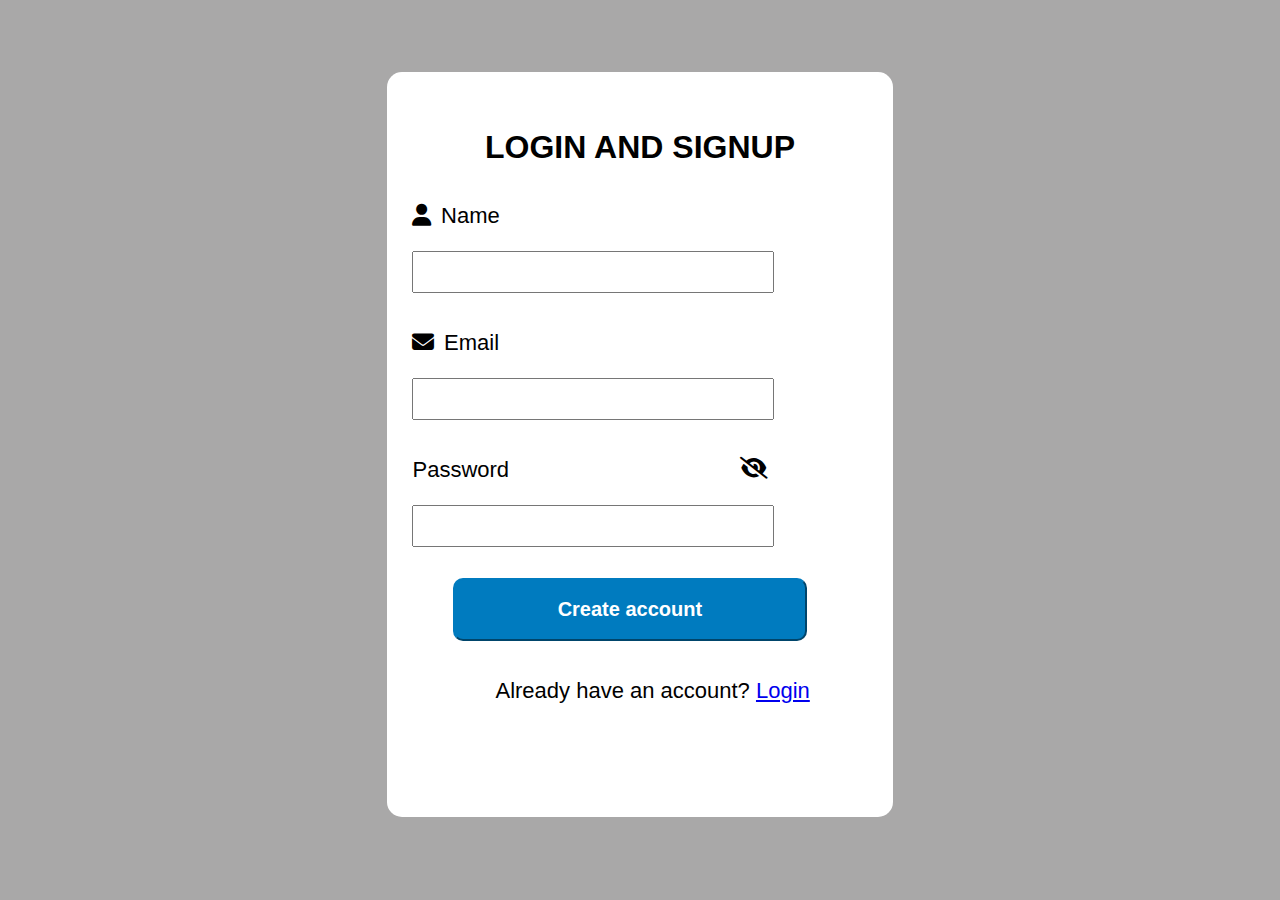
<file: index.html>
<!DOCTYPE html>
<html lang="en">
<head>
    <meta charset="UTF-8">
    <meta name="viewport" content="width=device-width, initial-scale=1.0">
    <link rel="stylesheet" href="src/style.css">
    <link rel="stylesheet" href="https://cdnjs.cloudflare.com/ajax/libs/font-awesome/6.5.2/css/all.min.css">
    <title>Document</title>
</head>
<body>
    <div id="signupform" class="container">
    <div  class="main">
         <h1>LOGIN AND SIGNUP</h1>

         <p id="signupname"><i class="fa-solid fa-user margin"></i>Name</p>
         <input type="text">

         <p id="signupemail"><i class="fa-solid fa-envelope margin"></i>Email</p>
         <input type="email">

         <p >Password<i class="fa-solid fa-eye-slash distance" id="eyeicon" onclick="show()"></i></p>
         <input type="password" id="passwordin">

         <button id="signbtn">Create account</button>
         <P class="special">Already have an account? <a href="src/login.html">Login</a></P>
    </div>
    </div>

<script src="script.js"></script>

</body>




</html>
</file>
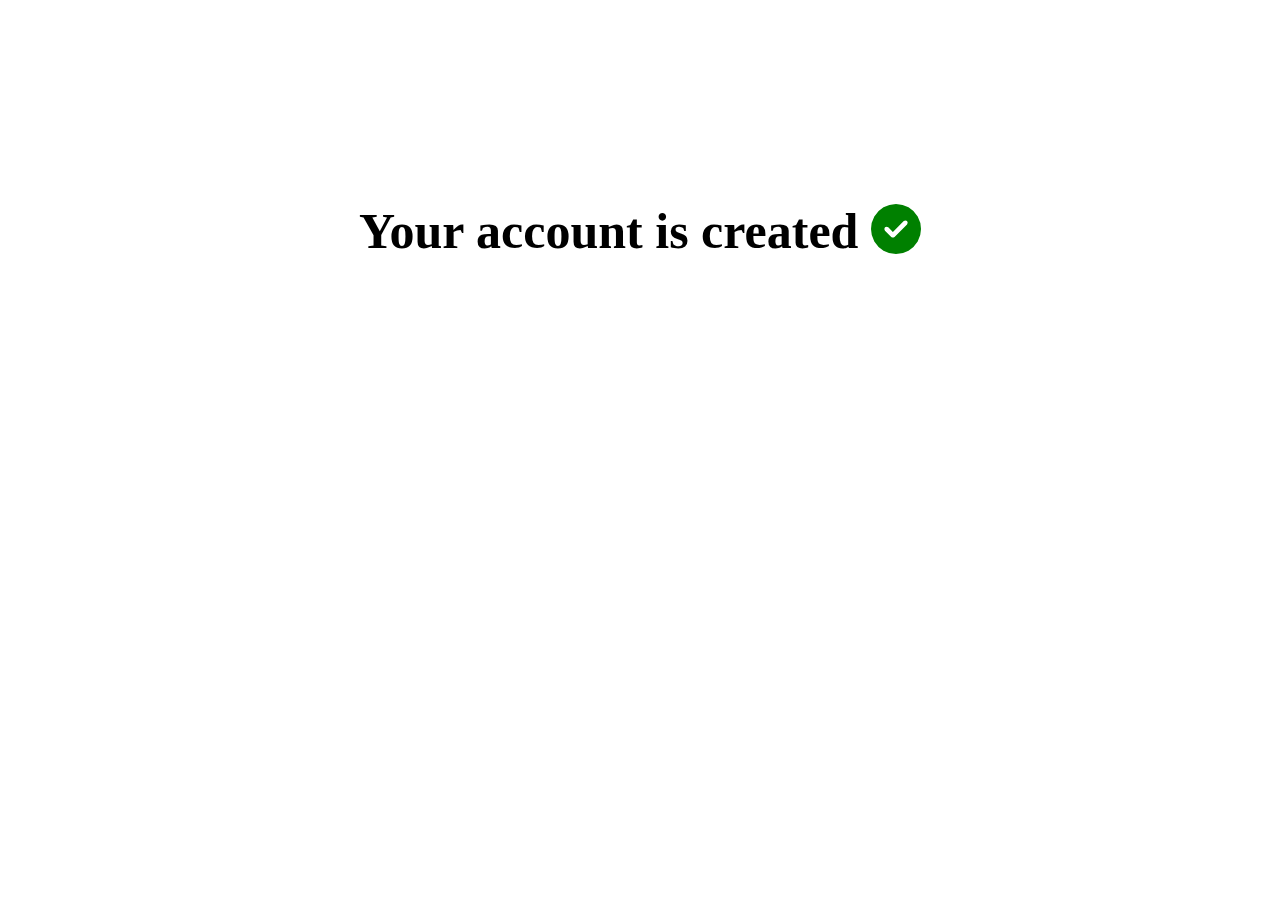
<file: src/dashboard.html>
<!DOCTYPE html>
<html lang="en">
<head>
    <meta charset="UTF-8">
    <meta name="viewport" content="width=, initial-scale=1.0">
    <title>Document</title>
    <link rel="stylesheet" href="https://cdnjs.cloudflare.com/ajax/libs/font-awesome/6.5.2/css/all.min.css">
    <style>
        h1{
            font-size: 50px;
            text-align: center;
            margin-top: 16%;
        }
        .fa-solid{
            color: green;
            margin-left: 1%;
        }
    </style>
</head>
<body>
    <h1>Your account is created<i class="fa-solid fa-circle-check"></i></h1>
</body>
</html>
</file>
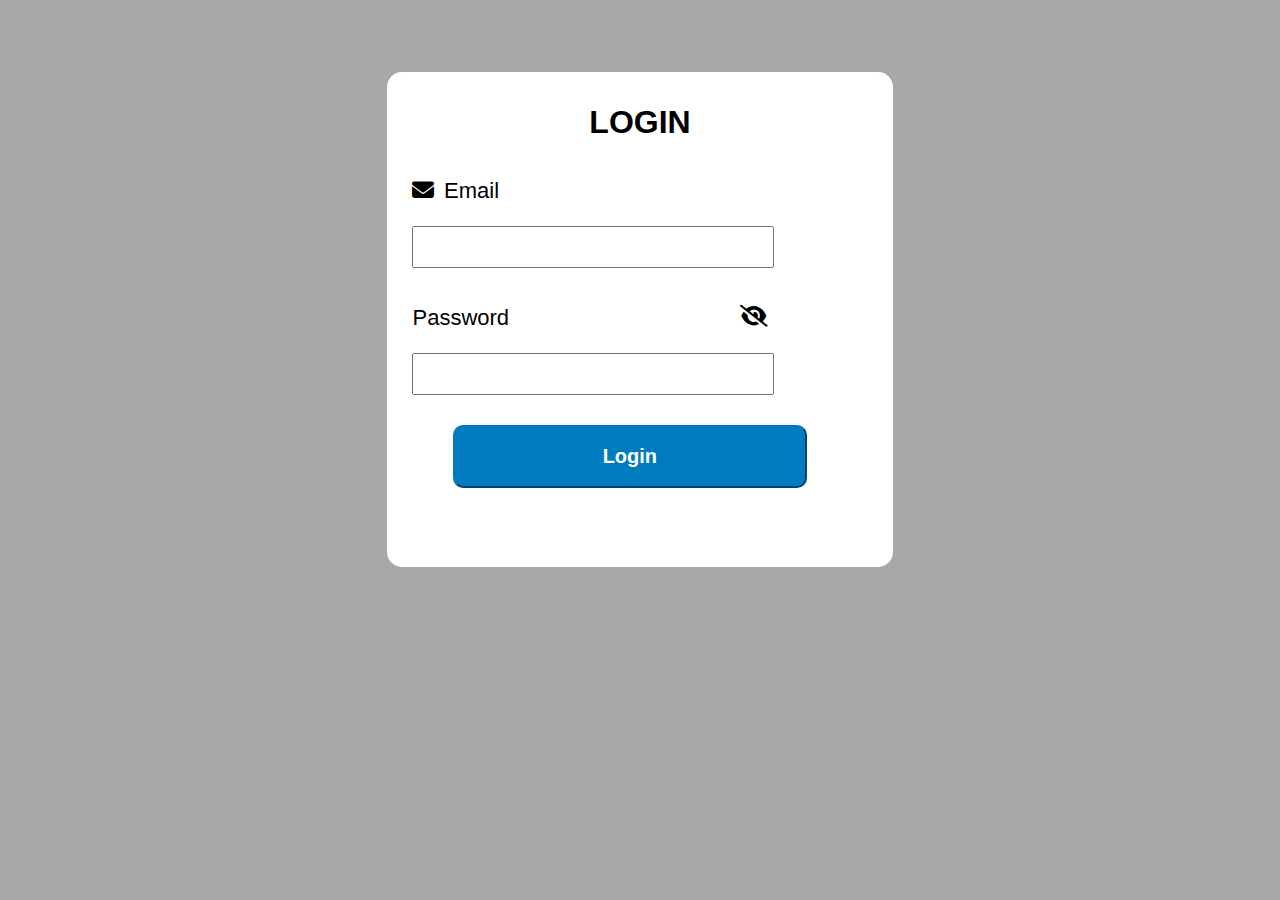
<file: src/login.html>
<!DOCTYPE html>
<html lang="en">
<head>
    <meta charset="UTF-8">
    <meta name="viewport" content="width=device-width, initial-scale=1.0">
    <title>Document</title>
    <link rel="stylesheet" href="https://cdnjs.cloudflare.com/ajax/libs/font-awesome/6.5.2/css/all.min.css">
    <link rel="stylesheet" href="style.css">
</head>
<body>
    <div id="loginform" class="container">
        <div class="main-two">
             <h1>LOGIN</h1>

             <p id="loginemail"><i class="fa-solid fa-envelope margin"></i>Email</p>
             <input type="email">

             <p >Password<i class="fa-solid fa-eye-slash distance" id="eyeicon" onclick="show()"></i></p>
             <input type="password" id="passwordlog">

             <button id="logbtn">Login</button>
        </div>
        </div>
</body>
<script src="../script.js"></script>
</html>
</file>
<file: src/style.css>
body{
    background-color: rgb(169, 168, 168);
    padding-top: 5%;
    font-family: Arial, Helvetica, sans-serif;
}
.container h1{
    color: black;
    text-align: center;
    padding-top: 2%;
}
#loginform{
    animation: slide-in 0.5s ease-in;
}
#signupform{
    animation: slide-in 0.5s ease-in;
}
#eyeicon{
    float: right;
    margin-right: 26%;
}
.margin{
    margin-right: 2%;
}
.container{
    display: flex;
    justify-content: center;
    align-items: center;
}
.main{
    height: 80vh;
    width: 40%;
    padding-top: 2%;
    background-color: white;
    border-radius: 15px;
}
.container p{
    padding-left: 5%;
    padding-top: 3%;
    font-size: 22px;
}
input{
   width: 70%;
   margin-left: 5%;
   height: 4vh;
}
button{
    height: 7vh;
    width: 70%;
    font-size: 20px;
    color: white;
    font-weight: 600;
    background-color: #007bbf;
    border-color: #007bbf;
    border-radius: 10px;
    margin-left: 13%;
    margin-top: 6%;
}
button:hover{
    background-color: #61bced;
}
.special{
    font-size: 18px;
    padding-left: 7%;
    text-align: center;
}
.main-two{
    height: 55vh;
    width: 40%;
    background-color: white;
    border-radius: 15px;
}
@keyframes slide-in {
    0%{
        transform: translateY(-100%);
        opacity: 0;
    }
75%{
    transform: translateY(-20%);
}
100%{
    transform: translateY(0);
    opacity: 1;
}
}
</file>
